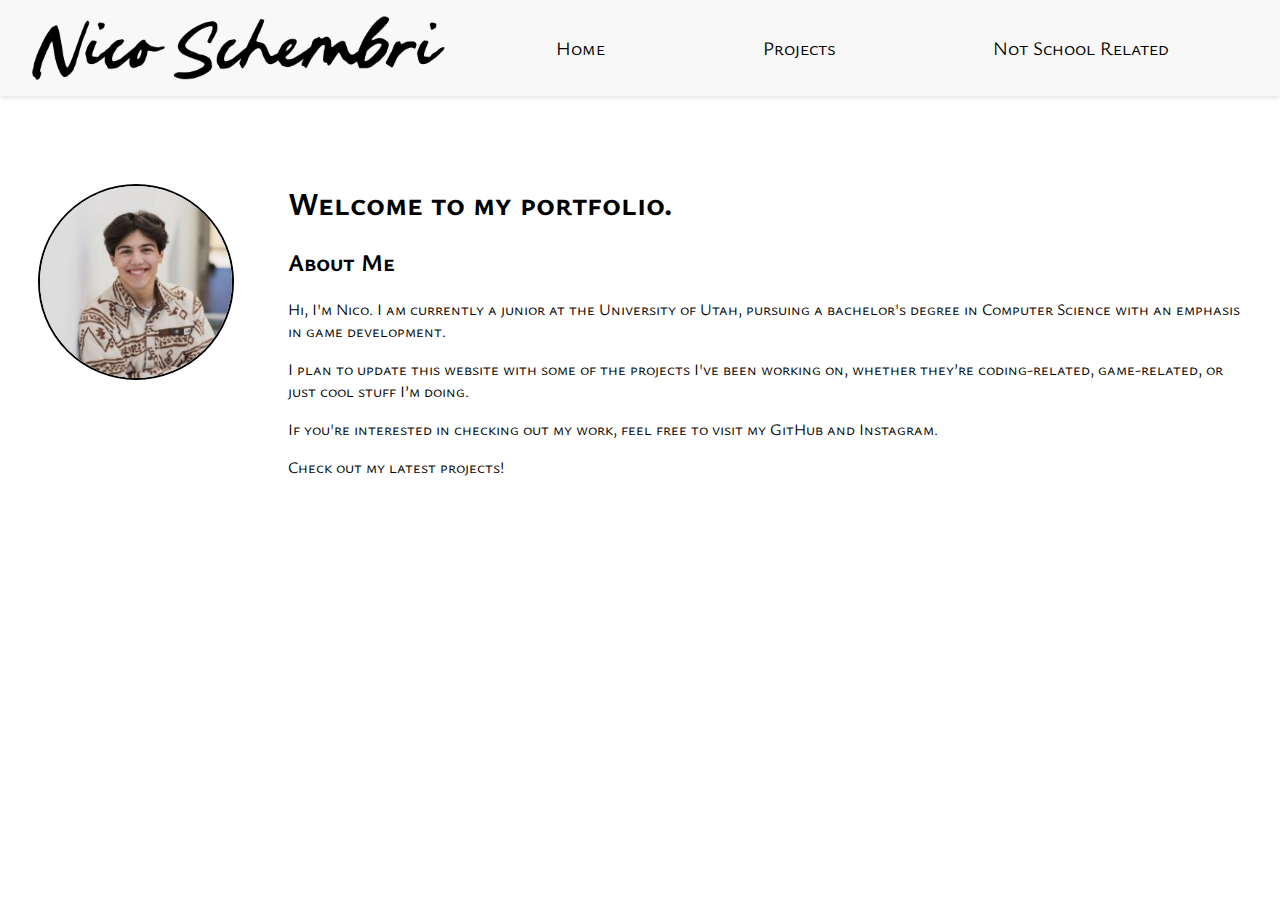
<file: index.html>
<!DOCTYPE html>
<html lang="en">
<head>
    <title>Nico's Website</title>
    <meta charset="UTF-8">
    <meta name="viewport" content="width=device-width, initial-scale=1.0">
    <link href="https://fonts.googleapis.com/css2?family=Ysabeau+SC&display=swap" rel="stylesheet">
    <style>
        body {
            font-family: 'Ysabeau SC', sans-serif;
            margin: 0;
            position: relative;
        }

        /* Profile Photo Container */
        .profile-photo-container {
            position: absolute; /* Locked relative to main content */
            top: 35%;
            left: 3%;
            z-index: 1000;
        }

        .profile-photo {
            height: 15vw;
            width: 15vw;
            min-height: 120px;
            min-width: 120px;
            border-radius: 50%;
            border: 2px solid #000;
            object-fit: cover;
        }

        /* Navigation Bar - Improved Scaling */
        nav {
            display: flex;
            align-items: center;
            padding: 1rem 2rem;
            background-color: #f8f8f8;
            box-shadow: 0 2px 4px rgba(0, 0, 0, 0.1);
            gap: 2rem; /* Space between logo and links */
        }

        .logo {
            height: auto;
            max-height: 4rem; /* Relative to font-size */
            width: auto;
        }

        .nav-links {
            display: flex;
            flex-grow: 1;
            justify-content: space-around;
        }

        nav a {
            font-size: clamp(1rem, 1.5vw, 1.5rem); /* Responsive font size */
            padding: 0.5rem 1rem;
            white-space: nowrap;
            transition: transform 0.2s ease;
        }

        nav a:hover {
            transform: scale(1.05);
        }

        /* Main Content */
        main {
            padding: 2rem;
            margin-left: 20%;
            margin-top: 2rem;
            position: relative; /* Keeps headshot locked within main content */
        }

        a {
            color: inherit;
            text-decoration: none;
        }

        /* Mobile Responsiveness */
        @media (max-width: 768px) {
            .profile-photo-container {
                display: none; /* Hide profile photo on smaller screens */
            }

            nav {
                flex-direction: column;
                padding: 1rem;
                gap: 1rem;
            }

            .logo {
                max-height: 3rem;
            }

            .nav-links {
                width: 100%;
                flex-direction: column;
                align-items: center;
                gap: 0.5rem;
            }

            nav a {
                font-size: 1.2rem;
                padding: 0.5rem;
                white-space: normal;
                text-align: center;
                width: 100%;
            }

            main {
                margin-left: 1rem;
                margin-right: 1rem;
                margin-top: 1rem;
            }
        }

        @media (max-width: 480px) {
            nav a {
                font-size: 1rem;
            }
        }
    </style>
</head>
<body>
    <!-- Profile Photo -->
    <div class="profile-photo-container">
        <img src="headshot.png" alt="Nico's professional headshot" class="profile-photo">
    </div>

    <!-- Navigation Bar -->
    <nav>
        <img src="wicked-nightmare.regular.png" alt="Website logo" class="logo">
        <div class="nav-links">
            <a href="index.html">Home</a>
            <a href="projects.html">Projects</a>
            <a href="personalStuff.html">Not School Related</a>
        </div>
    </nav>
    
    <!-- Main Content -->
    <main>
        <h1>Welcome to my portfolio.</h1>
        <h2>About Me</h2>
        <p>Hi, I'm Nico. I am currently a junior at the University of Utah, pursuing a bachelor's degree in Computer Science with an emphasis in game development.</p>
        <p>I plan to update this website with some of the projects I've been working on, whether they’re coding-related, game-related, or just cool stuff I’m doing.</p>
        <p>If you're interested in checking out my work, feel free to visit my <a href="https://github.com/NicoSchembri">GitHub</a> and <a href="https://instagram.com/nicoschembri">Instagram</a>.</p>
        <p><a href="projects.html">Check out my latest projects!</a></p>
    </main>
</body>
</html>
</file>
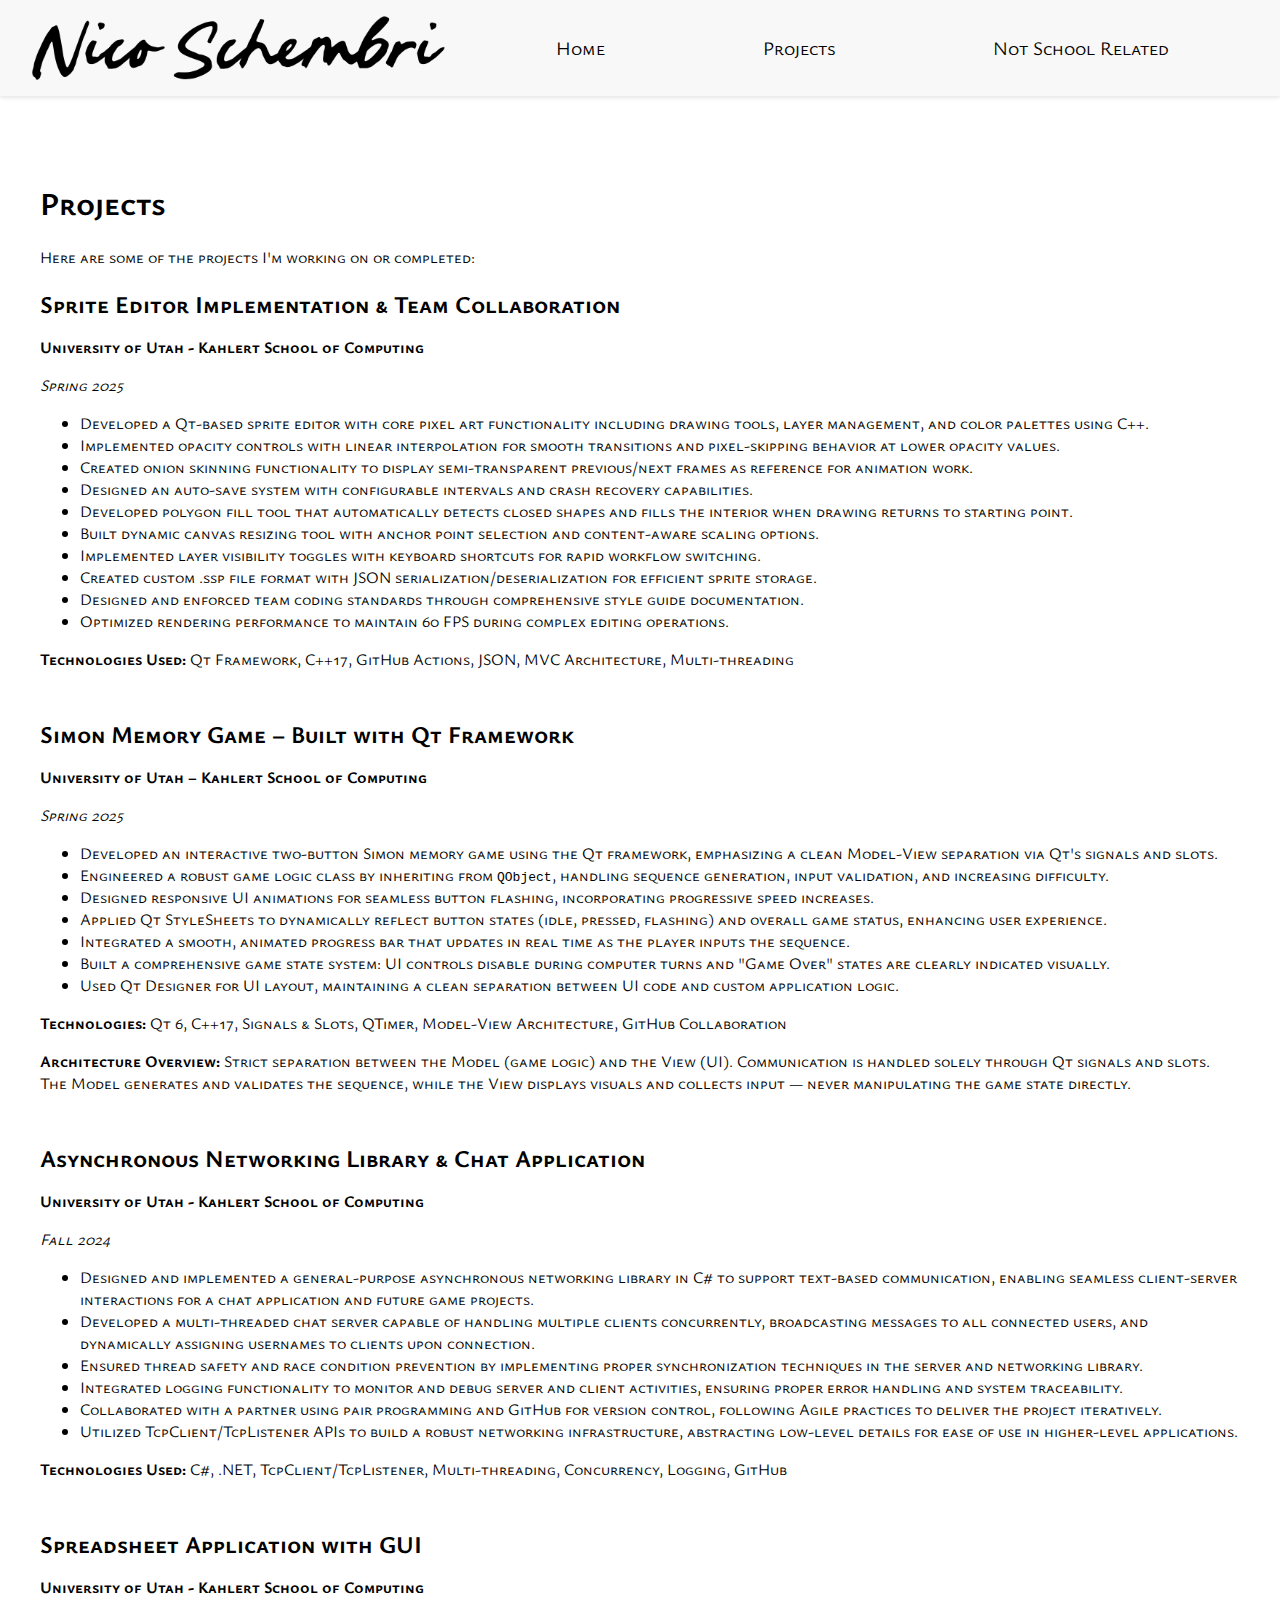
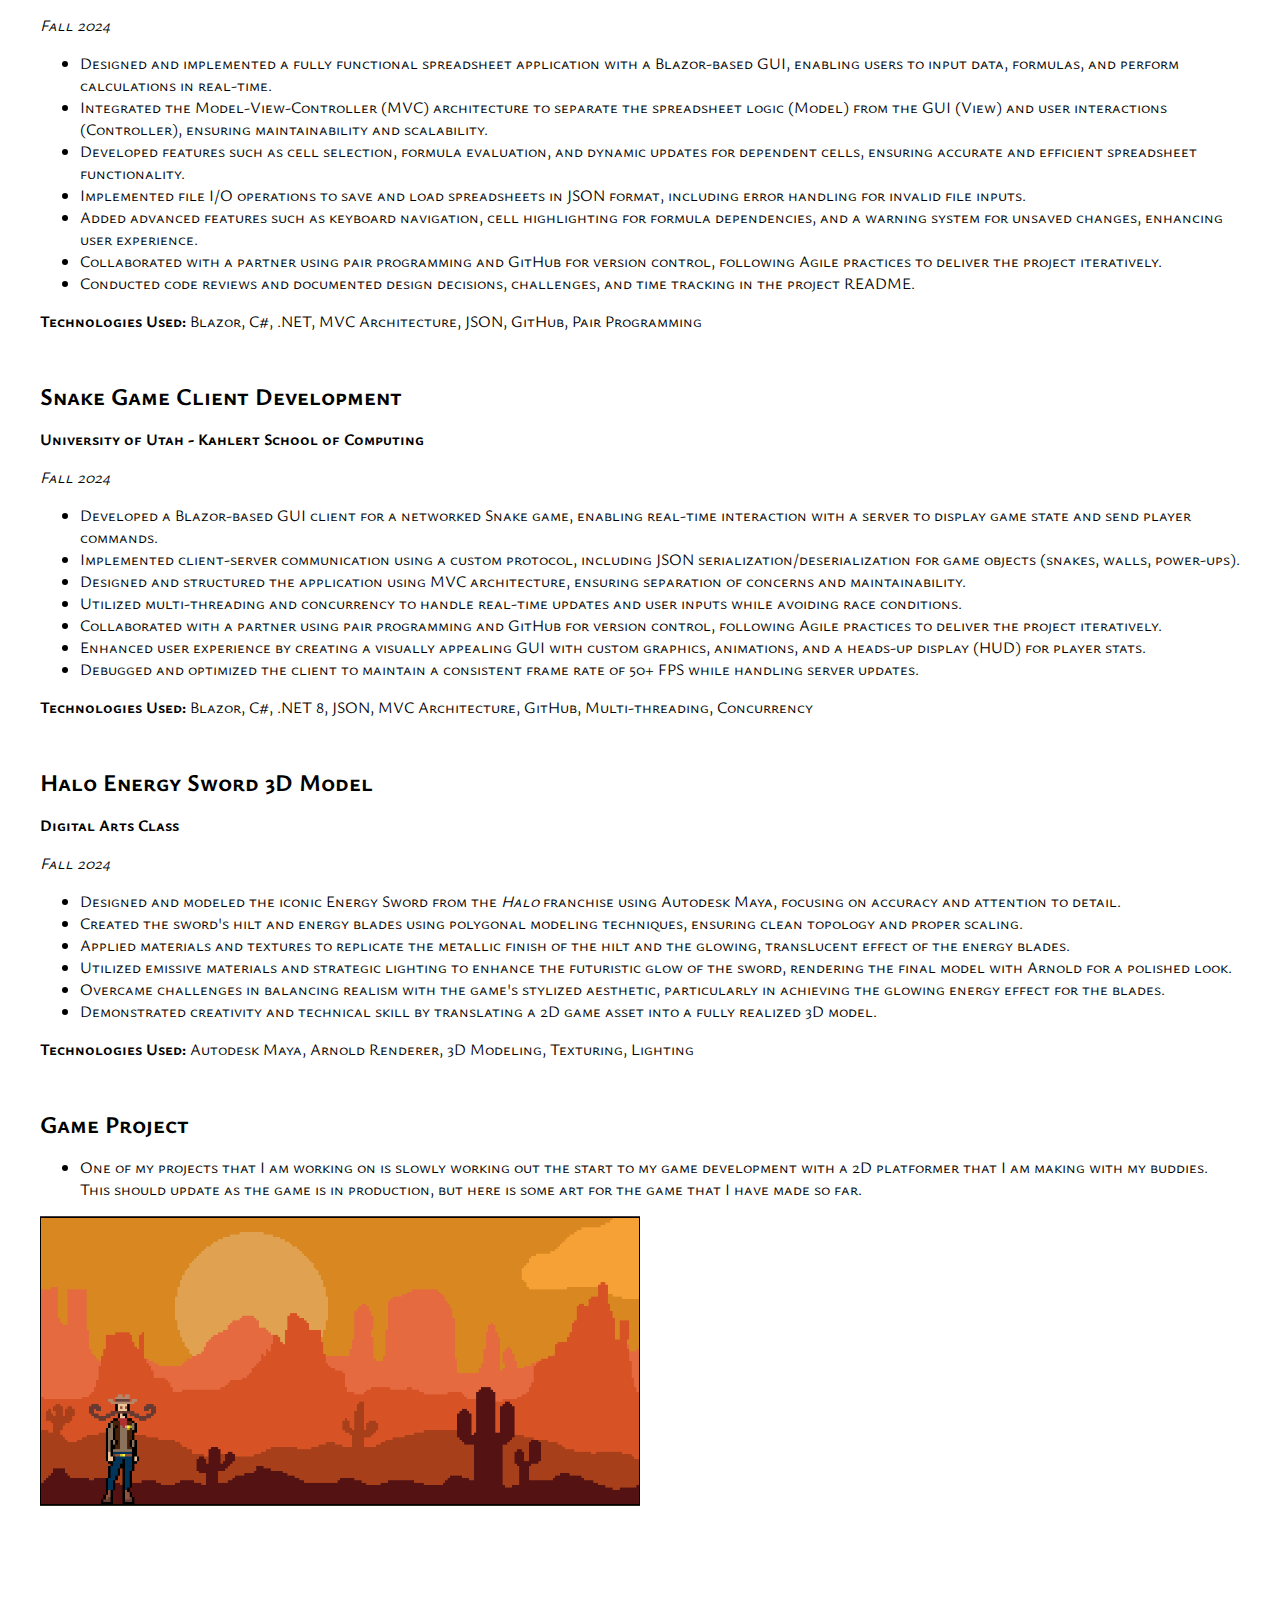
<file: projects.html>
<!DOCTYPE html>
<html lang="en">

<head>
    <title>Projects</title>
    <meta charset="UTF-8">
    <meta name="viewport" content="width=device-width, initial-scale=1.0">
    <link href="https://fonts.googleapis.com/css2?family=Ysabeau+SC&display=swap" rel="stylesheet">
    <style>
        body {
            font-family: 'Ysabeau SC', sans-serif;
            margin: 0;
            position: relative;
        }

        /* Navigation Bar - Improved Scaling */
        nav {
            display: flex;
            align-items: center;
            padding: 1rem 2rem;
            background-color: #f8f8f8;
            box-shadow: 0 2px 4px rgba(0, 0, 0, 0.1);
            gap: 2rem;
            /* Space between logo and links */
        }

        .logo {
            height: auto;
            max-height: 4rem;
            width: auto;
        }

        .nav-links {
            display: flex;
            flex-grow: 1;
            justify-content: space-around;
        }

        nav a {
            font-size: clamp(1rem, 1.5vw, 1.5rem);
            padding: 0.5rem 1rem;
            white-space: nowrap;
            transition: transform 0.2s ease;
        }

        nav a:hover {
            transform: scale(1.05);
        }

        /* Main Content */
        main {
            padding: 2rem;
            margin: 2rem auto;
            max-width: 1200px;
            position: relative;
        }

        a {
            color: inherit;
            text-decoration: none;
        }

        /* Project Styles */
        .project {
            margin-bottom: 3rem;
        }

        .project h2 {
            margin-bottom: 0.5rem;
        }

        .project p {
            margin-bottom: 0.75rem;
        }

        .project ul {
            margin-bottom: 1rem;
        }

        .project img {
            max-width: 100%;
            height: auto;
        }

        /* Image container with flex display */
        .image-container {
            display: flex;
            gap: 20px;
            justify-content: center;
            margin: 20px 0;
            flex-wrap: wrap;
        }

        /* Mobile Responsiveness */
        @media (max-width: 768px) {
            nav {
                flex-direction: column;
                padding: 1rem;
                gap: 1rem;
            }

            .logo {
                max-height: 3rem;
            }

            .nav-links {
                width: 100%;
                flex-direction: column;
                align-items: center;
                gap: 0.5rem;
            }

            nav a {
                font-size: 1.2rem;
                padding: 0.5rem;
                white-space: normal;
                text-align: center;
                width: 100%;
            }

            main {
                margin: 1rem;
                padding: 1rem;
            }

            .image-container {
                flex-direction: column;
                align-items: center;
            }

            .image-container img {
                width: 90%;
                margin-bottom: 20px;
            }
        }

        @media (max-width: 480px) {
            nav a {
                font-size: 1rem;
            }

            .project {
                margin-bottom: 2rem;
            }
        }
    </style>
</head>

<body>
    <!-- Navigation Bar -->
    <nav>
        <img src="wicked-nightmare.regular.png" alt="Website logo" class="logo">
        <div class="nav-links">
            <a href="index.html">Home</a>
            <a href="projects.html">Projects</a>
            <a href="personalStuff.html">Not School Related</a>
        </div>
    </nav>

    <!-- Main Content -->
    <main>
        <h1>Projects</h1>
        <p>Here are some of the projects I'm working on or completed:</p>

        <!-- Sprite Editor Implementation -->
        <div class="project">
            <h2>Sprite Editor Implementation & Team Collaboration</h2>
            <p><strong>University of Utah - Kahlert School of Computing</strong></p>
            <p><em>Spring 2025</em></p>
            <ul>
                <li>Developed a Qt-based sprite editor with core pixel art functionality including drawing tools, layer
                    management, and color palettes using C++.</li>
                <li>Implemented opacity controls with linear interpolation for smooth transitions and pixel-skipping
                    behavior at lower opacity values.</li>
                <li>Created onion skinning functionality to display semi-transparent previous/next frames as reference
                    for animation work.</li>
                <li>Designed an auto-save system with configurable intervals and crash recovery capabilities.</li>
                <li>Developed polygon fill tool that automatically detects closed shapes and fills the interior when
                    drawing returns to starting point.</li>
                <li>Built dynamic canvas resizing tool with anchor point selection and content-aware scaling options.
                </li>
                <li>Implemented layer visibility toggles with keyboard shortcuts for rapid workflow switching.</li>
                <li>Created custom .ssp file format with JSON serialization/deserialization for efficient sprite
                    storage.</li>
                <li>Designed and enforced team coding standards through comprehensive style guide documentation.</li>
                <li>Optimized rendering performance to maintain 60 FPS during complex editing operations.</li>
            </ul>
            <p><strong>Technologies Used:</strong> Qt Framework, C++17, GitHub Actions, JSON, MVC Architecture,
                Multi-threading</p>
        </div>
        
        <!-- Simon Game Qt Application -->
        <div class="project">
            <h2>Simon Memory Game – Built with Qt Framework</h2>
            <p><strong>University of Utah – Kahlert School of Computing</strong></p>
            <p><em>Spring 2025</em></p>
        
            <ul>
                <li>Developed an interactive two-button Simon memory game using the Qt framework, emphasizing a clean Model-View separation via Qt's signals and slots.</li>
                <li>Engineered a robust game logic class by inheriting from <code>QObject</code>, handling sequence generation, input validation, and increasing difficulty.</li>
                <li>Designed responsive UI animations for seamless button flashing, incorporating progressive speed increases.</li>
                <li>Applied Qt StyleSheets to dynamically reflect button states (idle, pressed, flashing) and overall game status, enhancing user experience.</li>
                <li>Integrated a smooth, animated progress bar that updates in real time as the player inputs the sequence.</li>
                <li>Built a comprehensive game state system: UI controls disable during computer turns and "Game Over" states are clearly indicated visually.</li>
                <li>Used Qt Designer for UI layout, maintaining a clean separation between UI code and custom application logic.</li>
            </ul>
            <p><strong>Technologies:</strong> Qt 6, C++17, Signals & Slots, QTimer, Model-View Architecture, GitHub Collaboration</p>
        
            <p><strong>Architecture Overview:</strong> Strict separation between the Model (game logic) and the View (UI). Communication is handled solely through Qt signals and slots. The Model generates and validates the sequence, while the View displays visuals and collects input — never manipulating the game state directly.</p>
        </div>
        

        <!-- Asynchronous Networking Library & Chat Application -->
        <div class="project">
            <h2>Asynchronous Networking Library & Chat Application</h2>
            <p><strong>University of Utah - Kahlert School of Computing</strong></p>
            <p><em>Fall 2024</em></p>
            <ul>
                <li>Designed and implemented a general-purpose asynchronous networking library in C# to support
                    text-based communication, enabling seamless client-server interactions for a chat application and
                    future game projects.</li>
                <li>Developed a multi-threaded chat server capable of handling multiple clients concurrently,
                    broadcasting messages to all connected users, and dynamically assigning usernames to clients upon
                    connection.</li>
                <li>Ensured thread safety and race condition prevention by implementing proper synchronization
                    techniques in the server and networking library.</li>
                <li>Integrated logging functionality to monitor and debug server and client activities, ensuring proper
                    error handling and system traceability.</li>
                <li>Collaborated with a partner using pair programming and GitHub for version control, following Agile
                    practices to deliver the project iteratively.</li>
                <li>Utilized TcpClient/TcpListener APIs to build a robust networking infrastructure, abstracting
                    low-level details for ease of use in higher-level applications.</li>
            </ul>
            <p><strong>Technologies Used:</strong> C#, .NET, TcpClient/TcpListener, Multi-threading, Concurrency,
                Logging, GitHub</p>
        </div>

        <!-- Spreadsheet Application with GUI -->
        <div class="project">
            <h2>Spreadsheet Application with GUI</h2>
            <p><strong>University of Utah - Kahlert School of Computing</strong></p>
            <p><em>Fall 2024</em></p>
            <ul>
                <li>Designed and implemented a fully functional spreadsheet application with a Blazor-based GUI,
                    enabling users to input data, formulas, and perform calculations in real-time.</li>
                <li>Integrated the Model-View-Controller (MVC) architecture to separate the spreadsheet logic (Model)
                    from the GUI (View) and user interactions (Controller), ensuring maintainability and scalability.
                </li>
                <li>Developed features such as cell selection, formula evaluation, and dynamic updates for dependent
                    cells, ensuring accurate and efficient spreadsheet functionality.</li>
                <li>Implemented file I/O operations to save and load spreadsheets in JSON format, including error
                    handling for invalid file inputs.</li>
                <li>Added advanced features such as keyboard navigation, cell highlighting for formula dependencies, and
                    a warning system for unsaved changes, enhancing user experience.</li>
                <li>Collaborated with a partner using pair programming and GitHub for version control, following Agile
                    practices to deliver the project iteratively.</li>
                <li>Conducted code reviews and documented design decisions, challenges, and time tracking in the project
                    README.</li>
            </ul>
            <p><strong>Technologies Used:</strong> Blazor, C#, .NET, MVC Architecture, JSON, GitHub, Pair Programming
            </p>
        </div>

        <!-- Snake Game Client Development -->
        <div class="project">
            <h2>Snake Game Client Development</h2>
            <p><strong>University of Utah - Kahlert School of Computing</strong></p>
            <p><em>Fall 2024</em></p>
            <ul>
                <li>Developed a Blazor-based GUI client for a networked Snake game, enabling real-time interaction with
                    a server to display game state and send player commands.</li>
                <li>Implemented client-server communication using a custom protocol, including JSON
                    serialization/deserialization for game objects (snakes, walls, power-ups).</li>
                <li>Designed and structured the application using MVC architecture, ensuring separation of concerns and
                    maintainability.</li>
                <li>Utilized multi-threading and concurrency to handle real-time updates and user inputs while avoiding
                    race conditions.</li>
                <li>Collaborated with a partner using pair programming and GitHub for version control, following Agile
                    practices to deliver the project iteratively.</li>
                <li>Enhanced user experience by creating a visually appealing GUI with custom graphics, animations, and
                    a heads-up display (HUD) for player stats.</li>
                <li>Debugged and optimized the client to maintain a consistent frame rate of 50+ FPS while handling
                    server updates.</li>
            </ul>
            <p><strong>Technologies Used:</strong> Blazor, C#, .NET 8, JSON, MVC Architecture, GitHub, Multi-threading,
                Concurrency</p>
        </div>

        <!-- Halo Energy Sword 3D Model -->
        <div class="project">
            <h2>Halo Energy Sword 3D Model</h2>
            <p><strong>Digital Arts Class</strong></p>
            <p><em>Fall 2024</em></p>
            <ul>
                <li>Designed and modeled the iconic Energy Sword from the <em>Halo</em> franchise using Autodesk Maya,
                    focusing on accuracy and attention to detail.</li>
                <li>Created the sword's hilt and energy blades using polygonal modeling techniques, ensuring clean
                    topology and proper scaling.</li>
                <li>Applied materials and textures to replicate the metallic finish of the hilt and the glowing,
                    translucent effect of the energy blades.</li>
                <li>Utilized emissive materials and strategic lighting to enhance the futuristic glow of the sword,
                    rendering the final model with Arnold for a polished look.</li>
                <li>Overcame challenges in balancing realism with the game's stylized aesthetic, particularly in
                    achieving the glowing energy effect for the blades.</li>
                <li>Demonstrated creativity and technical skill by translating a 2D game asset into a fully realized 3D
                    model.</li>
            </ul>
            <p><strong>Technologies Used:</strong> Autodesk Maya, Arnold Renderer, 3D Modeling, Texturing, Lighting</p>
        </div>

        <!-- Game Project -->
        <div class="project">
            <h2>Game Project</h2>
            <ul>
                <li>One of my projects that I am working on is slowly working out the start to my game development with
                    a 2D platformer that I am making with my buddies. This should update as the game is in production,
                    but here is some art for the game that I have made so far.</li>
            </ul>
            <img src="cowboyGame.png" alt="Video game photo" style="width:100%; max-width:600px; height:auto;">
        </div>
    </main>
</body>

</html>
</file>
